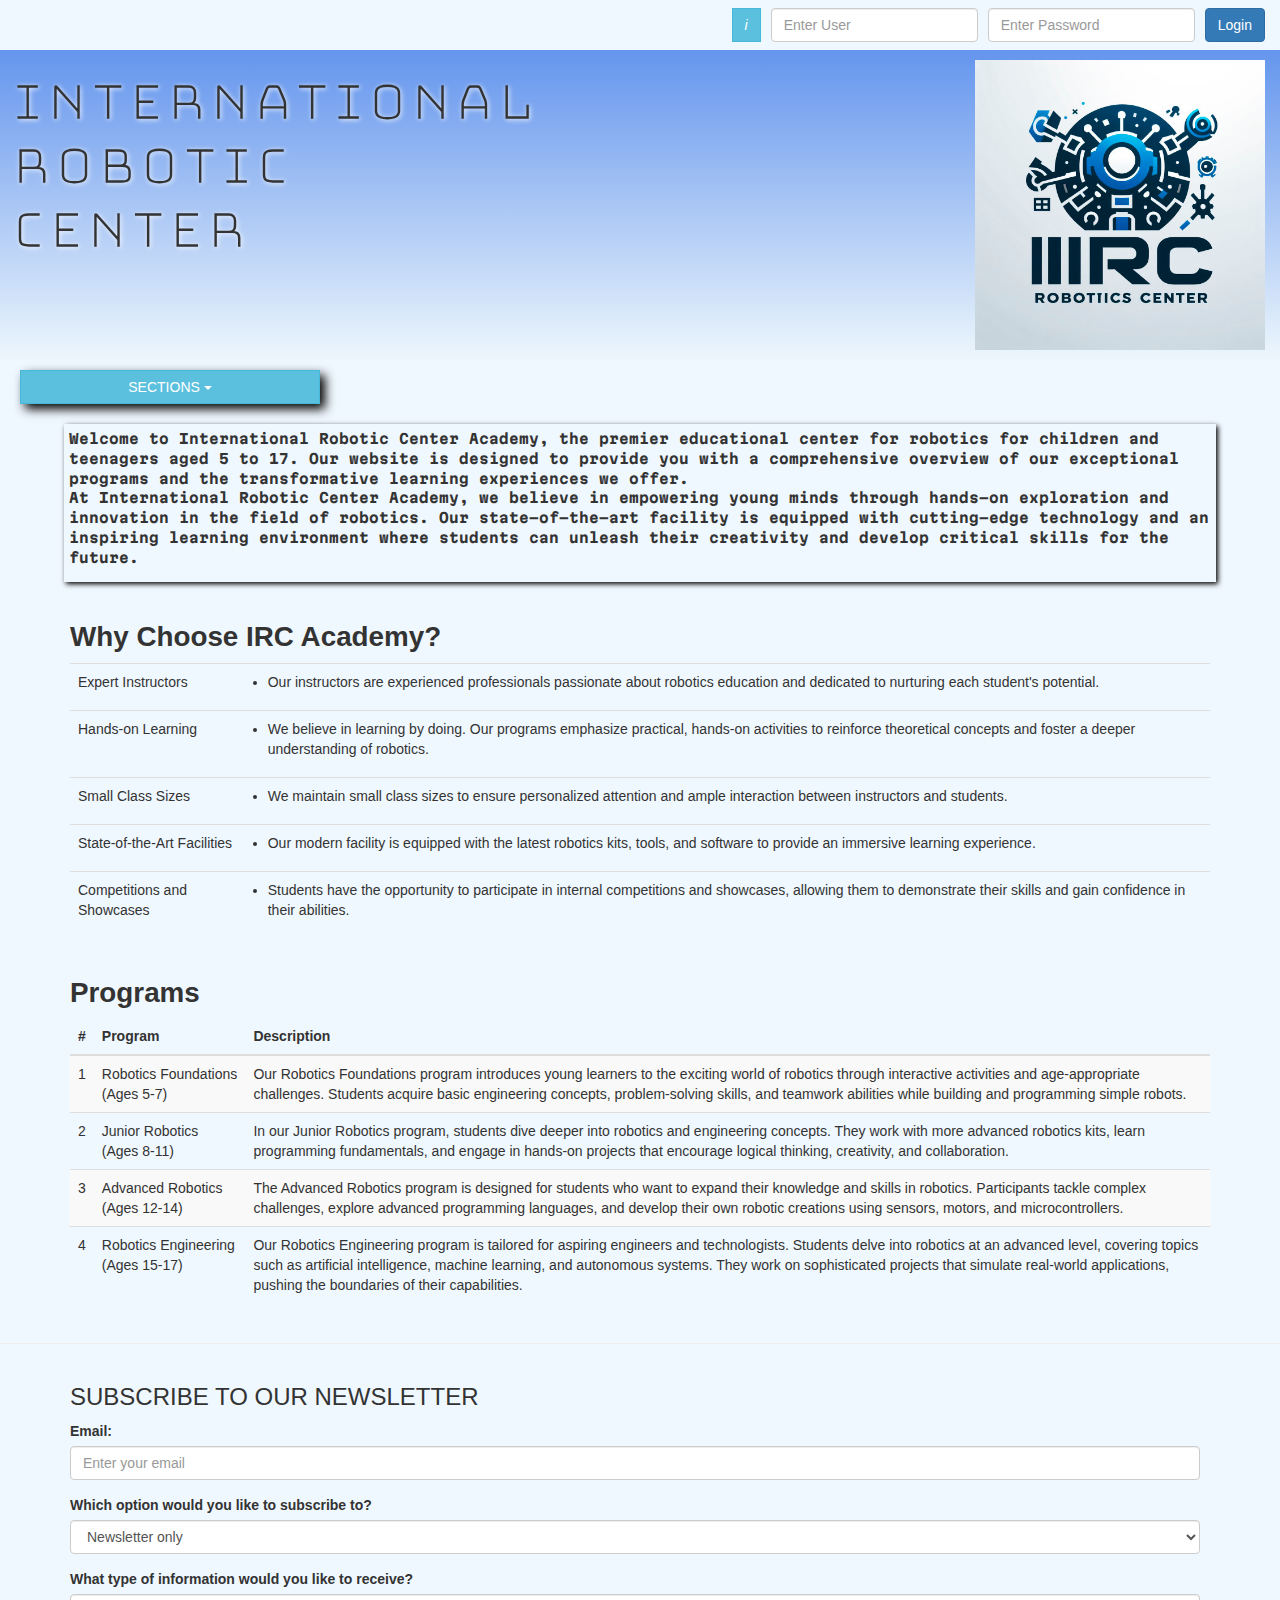
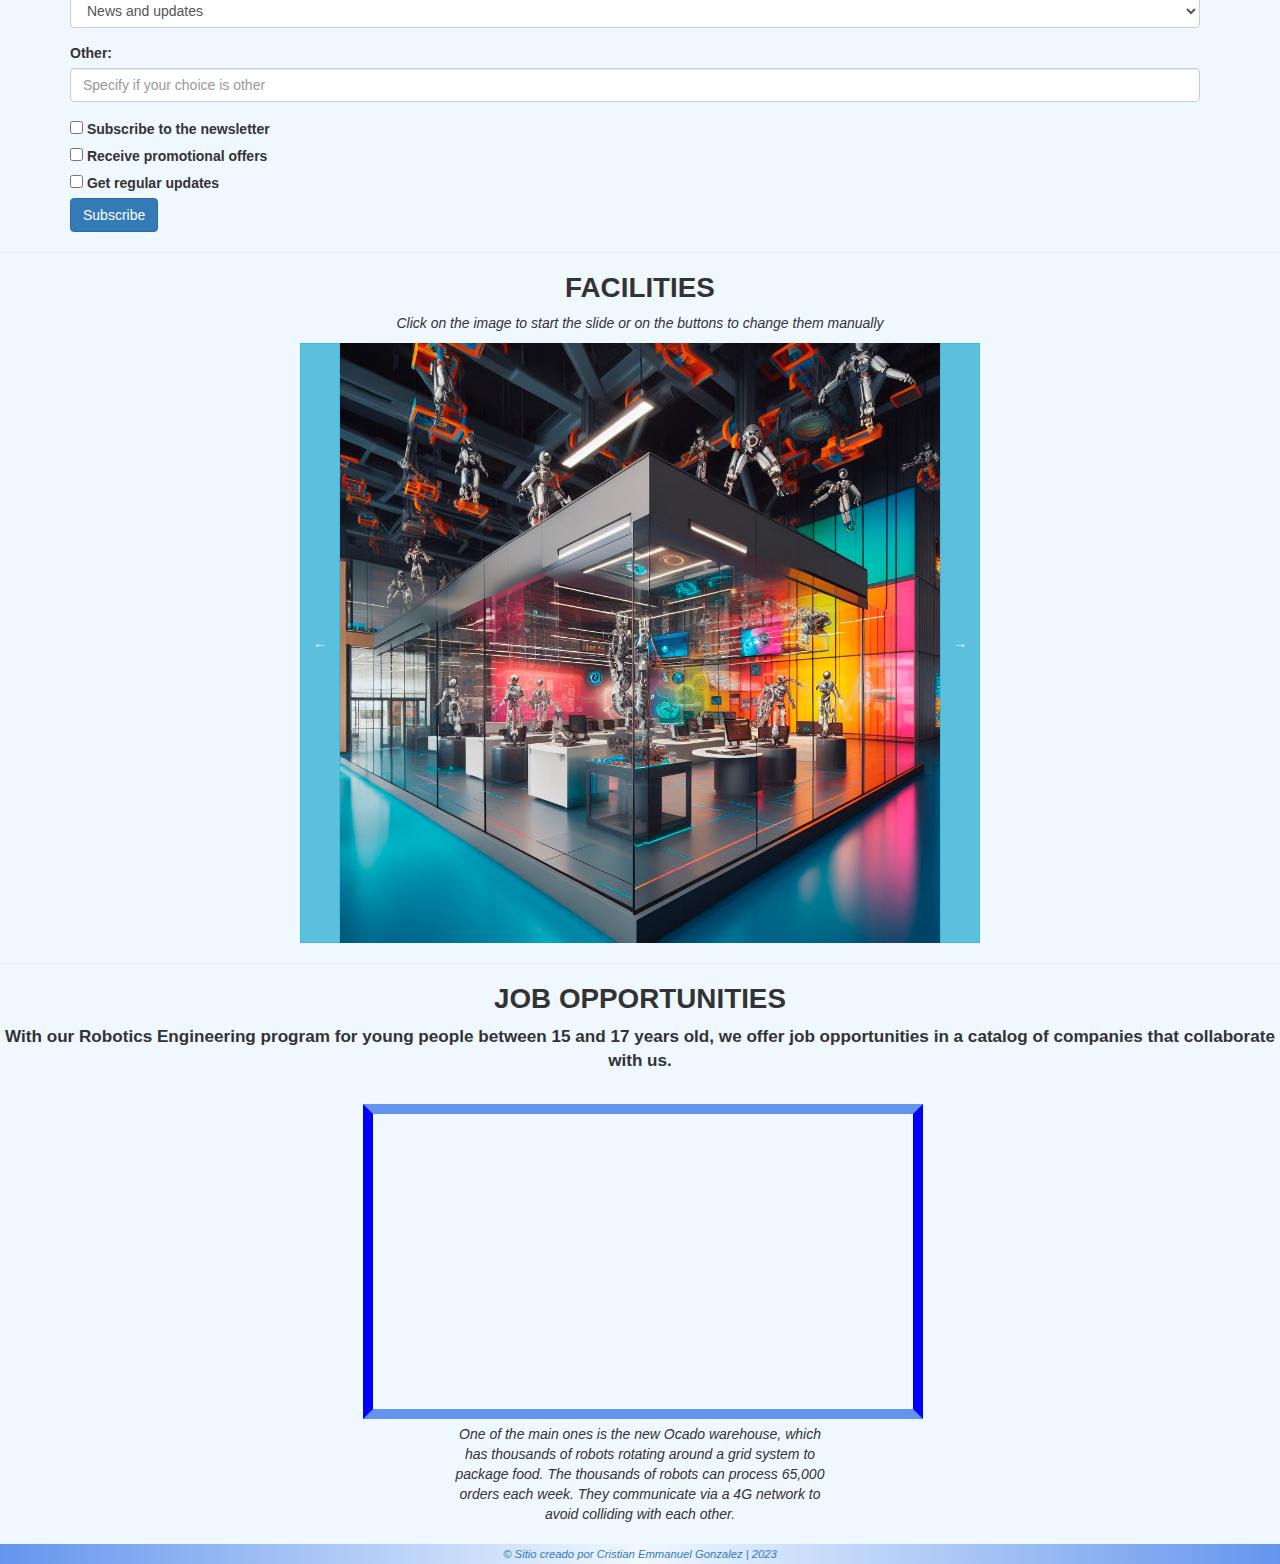
<file: index.html>
<!DOCTYPE html>
<html>

<head>
    <meta charset="utf-8">
    <meta name="viewport" content="width=device-width, initial-scale=1">

    <!-- Latest compiled and minified CSS -->
    <link rel="stylesheet" href="https://maxcdn.bootstrapcdn.com/bootstrap/3.4.1/css/bootstrap.min.css">
    <!-- jQuery library -->
    <script src="https://ajax.googleapis.com/ajax/libs/jquery/3.6.4/jquery.min.js"></script>
    <!-- Latest compiled JavaScript -->
    <script src="https://maxcdn.bootstrapcdn.com/bootstrap/3.4.1/js/bootstrap.min.js"></script>

    <link rel="shortcut icon" href="./media/logo-ico.png">
    <link rel="stylesheet" href="./css/styles.css">
    <title>IRC Academy</title>
</head>

<body>
    <div class="top" id="message">



        <button type="button" class="btn btn-info credenciales" data-toggle="popover"
        data-placement="bottom" title="Login Info:"
        data-content='Student: agustina / Professor: rodrigo. Passwords: 123'>
        <i>i</i>
        </button>

        <form id="formlogin" class="form-inline">
            <div class="form-group">
                <input type="text" placeholder="Enter User" id="usuario" class="form-control">
            </div>
            <div class="form-group">
                <input type="password" placeholder="Enter Password" id="password" class="form-control">
            </div>
            <input type="submit" id="login" value="Login" class="btn btn-primary">
        </form>
    </div>
    <header class="title" id="home">
        <h1>International<br>Robotic<br>Center</h1>
        <img src="./media/logo.png" alt="IRC Logo">
    </header>
    <nav class="menu">
        <div class="dropdown">
            <button id="dLabel" class="btn btn-info" type="button" data-toggle="dropdown" aria-haspopup="true"
                aria-expanded="false">SECTIONS <span class="caret"></span>
            </button>
            <ul class="dropdown-menu" aria-labelledby="dLabel">
                <a href="#why">
                    <li class="btn btn-info">Why choose IRC?</li>
                </a>
                <a href="#programs">
                    <li class="btn btn-info">Programs</li>
                </a>
                <a href="#news">
                    <li class="btn btn-info">Newsletter</li>
                </a>
                <a href="#facilities">
                    <li class="btn btn-info">Facilities</li>
                </a>
                <a href="" onclick="popup('popuplogin.html', '')">
                    <li class="btn btn-info">My Profile</li>
                </a>
            </ul>
        </div>
    </nav>

    <div class="description">

        <p>Welcome to International Robotic Center Academy, the premier educational center for robotics for children and
            teenagers aged 5 to 17. Our website is designed to provide you with a comprehensive overview of our
            exceptional programs and the transformative learning experiences we offer.
            <br>
            At International Robotic Center Academy, we believe in empowering young minds through hands-on exploration
            and innovation in the field of robotics. Our state-of-the-art facility is equipped with cutting-edge
            technology and an inspiring learning environment where students can unleash their creativity and develop
            critical skills for the future.
        </p>

    </div>

    <div class="container">
        <h2 id="why">Why Choose IRC Academy?</h2>
        <table class="table">
            <tr>
                <td>Expert Instructors</td>
                <td>
                    <ul>
                        <li>Our instructors are experienced professionals passionate about robotics education and
                            dedicated to nurturing each student's potential.</li>
                    </ul>
                </td>
            </tr>
            <tr>
                <td>Hands-on Learning</td>
                <td>
                    <ul>
                        <li>We believe in learning by doing. Our programs emphasize practical, hands-on activities to
                            reinforce theoretical concepts and foster a deeper understanding of robotics.</li>
                    </ul>
                </td>
            </tr>
            <tr>
                <td>Small Class Sizes</td>
                <td>
                    <ul>
                        <li>We maintain small class sizes to ensure personalized attention and ample interaction between
                            instructors and students.</li>
                    </ul>
                </td>
            </tr>
            <tr>
                <td>State-of-the-Art Facilities</td>
                <td>
                    <ul>
                        <li>Our modern facility is equipped with the latest robotics kits, tools, and software to
                            provide an immersive learning experience.</li>
                    </ul>
                </td>
            </tr>
            <tr>
                <td>Competitions and Showcases</td>
                <td>
                    <ul>
                        <li>Students have the opportunity to participate in internal competitions and showcases,
                            allowing them to demonstrate their skills and gain confidence in their abilities.</li>
                    </ul>
                </td>
            </tr>
        </table>
    </div>

    <main>
        <article>
            <div class="container">
                <h2 id="programs">Programs</h1>
                    <table class="table table-striped">
                        <thead class="thead-dark">
                            <tr>
                                <th>#</th>
                                <th>Program</th>
                                <th>Description</th>
                            </tr>
                        </thead>
                        <tbody>
                            <tr>
                                <td>1</td>
                                <td>Robotics Foundations (Ages 5-7)</td>
                                <td>Our Robotics Foundations program introduces young learners to the exciting world of
                                    robotics through interactive activities and age-appropriate challenges. Students
                                    acquire basic engineering concepts, problem-solving skills, and teamwork abilities
                                    while building and programming simple robots.</td>
                            </tr>
                            <tr>
                                <td>2</td>
                                <td>Junior Robotics (Ages 8-11)</td>
                                <td>In our Junior Robotics program, students dive deeper into robotics and engineering
                                    concepts. They work with more advanced robotics kits, learn programming
                                    fundamentals, and engage in hands-on projects that encourage logical thinking,
                                    creativity, and collaboration.</td>
                            </tr>
                            <tr>
                                <td>3</td>
                                <td>Advanced Robotics (Ages 12-14)</td>
                                <td>The Advanced Robotics program is designed for students who want to expand their
                                    knowledge and skills in robotics. Participants tackle complex challenges, explore
                                    advanced programming languages, and develop their own robotic creations using
                                    sensors, motors, and microcontrollers.</td>
                            </tr>
                            <tr>
                                <td>4</td>
                                <td>Robotics Engineering (Ages 15-17)</td>
                                <td>Our Robotics Engineering program is tailored for aspiring engineers and
                                    technologists. Students delve into robotics at an advanced level, covering topics
                                    such as artificial intelligence, machine learning, and autonomous systems. They work
                                    on sophisticated projects that simulate real-world applications, pushing the
                                    boundaries of their capabilities.</td>
                            </tr>
                        </tbody>
                    </table>
            </div>
        </article>

    </main>

    <hr>

    <section class="container">
        <h3 id="news">SUBSCRIBE TO OUR NEWSLETTER</h1>
            <form>
                <div class="form-group">
                    <label for="email">Email:</label>
                    <input type="email" class="form-control" id="email" placeholder="Enter your email" required>
                </div>

                <div class="form-group">
                    <label for="subscription">Which option would you like to subscribe to?</label>
                    <select class="form-control" id="subscription">
                        <option value="newsletter">Newsletter only</option>
                        <option value="promotions">Promotions only</option>
                        <option value="newsletter-promotions">Newsletter and Promotions</option>
                        <option value="none">None</option>
                    </select>
                </div>

                <div class="form-group">
                    <label for="information">What type of information would you like to receive?</label>
                    <select class="form-control" id="information">
                        <option value="news-updates">News and updates</option>
                        <option value="promotions-discounts">Promotions and discounts</option>
                        <option value="industry-insights">Industry insights</option>
                        <option value="other">Other (please specify)</option>
                    </select>
                </div>

                <div class="form-group">
                    <label for="specify">Other:</label>
                    <input type="text" class="form-control" id="specify" placeholder="Specify if your choice is other">
                </div>

                <div class="form-check">
                    <input class="form-check-input" type="checkbox" id="checkbox1" required>
                    <label class="form-check-label" for="checkbox1">
                        Subscribe to the newsletter
                    </label>
                </div>

                <div class="form-check">
                    <input class="form-check-input" type="checkbox" id="checkbox2">
                    <label class="form-check-label" for="checkbox2">
                        Receive promotional offers
                    </label>
                </div>

                <div class="form-check">
                    <input class="form-check-input" type="checkbox" id="checkbox3">
                    <label class="form-check-label" for="checkbox3">
                        Get regular updates
                    </label>
                </div>

                <button type="submit" class="btn btn-primary">Subscribe</button>
            </form>
    </section>

    <hr>
    <section>
        <div class="sub-section">
            <h2 id="facilities">FACILITIES</h2>
            <p><i>Click on the image to start the slide or on the buttons to change them manually</i></p>
        </div>
        <div id="galery" class="galery">
            <input type="button" class="btn btn-info" value="←" onclick="galeria(-1)">
            <img src="./media/foto1.png" class="diapositiva" title="Click en la imagen para comenzar diapositiva"
                width="600" height="600" id="imagen" value="diapositiva" onclick="auto()">
            <input type="button" class="btn btn-info" value="→" align="top" onclick="galeria(1)">
            <br><br>
        </div>
    </section>

    <hr>
    <aside class="sub-section">
        <h2>JOB OPPORTUNITIES</h2>
        <p style="font-size: calc(12px + 0.4vw);"><strong>With our Robotics Engineering program for young people between 15 and 17 years old, we offer job
            opportunities in a catalog of companies that collaborate with us.</strong></p>
        
        <iframe class="video-yt" width="560" height="315"
            src="https://www.youtube.com/embed/4DKrcpa8Z_E?si=G072zxhBVKP6AZPD" title="YouTube video player"
            frameborder="0"
            allow="accelerometer; clipboard-write; encrypted-media; gyroscope; picture-in-picture; web-share"
            allowfullscreen></iframe>

        <p style="width: 30%; min-width: 250px; margin: auto;"><i> One of the main ones is the new Ocado warehouse, which has thousands of robots rotating
            around a grid system to package food. The thousands of robots can process 65,000 orders each week. They
            communicate via a 4G network to avoid colliding with each other.</i></p>
    </aside>

    <footer>
        <a href="https://www.instagram.com/cris_lovefit/" target="_blank">© Sitio creado por Cristian Emmanuel Gonzalez
            | 2023</a>
    </footer>
</body>

<script>
    $(function () {
      $('[data-toggle="popover"]').popover();
    });
  </script>
<script src="./js/form.js"></script>
<script src="./js/galery.js"></script>
<script src="./js/popup-login.js"></script>

</html>
</file>
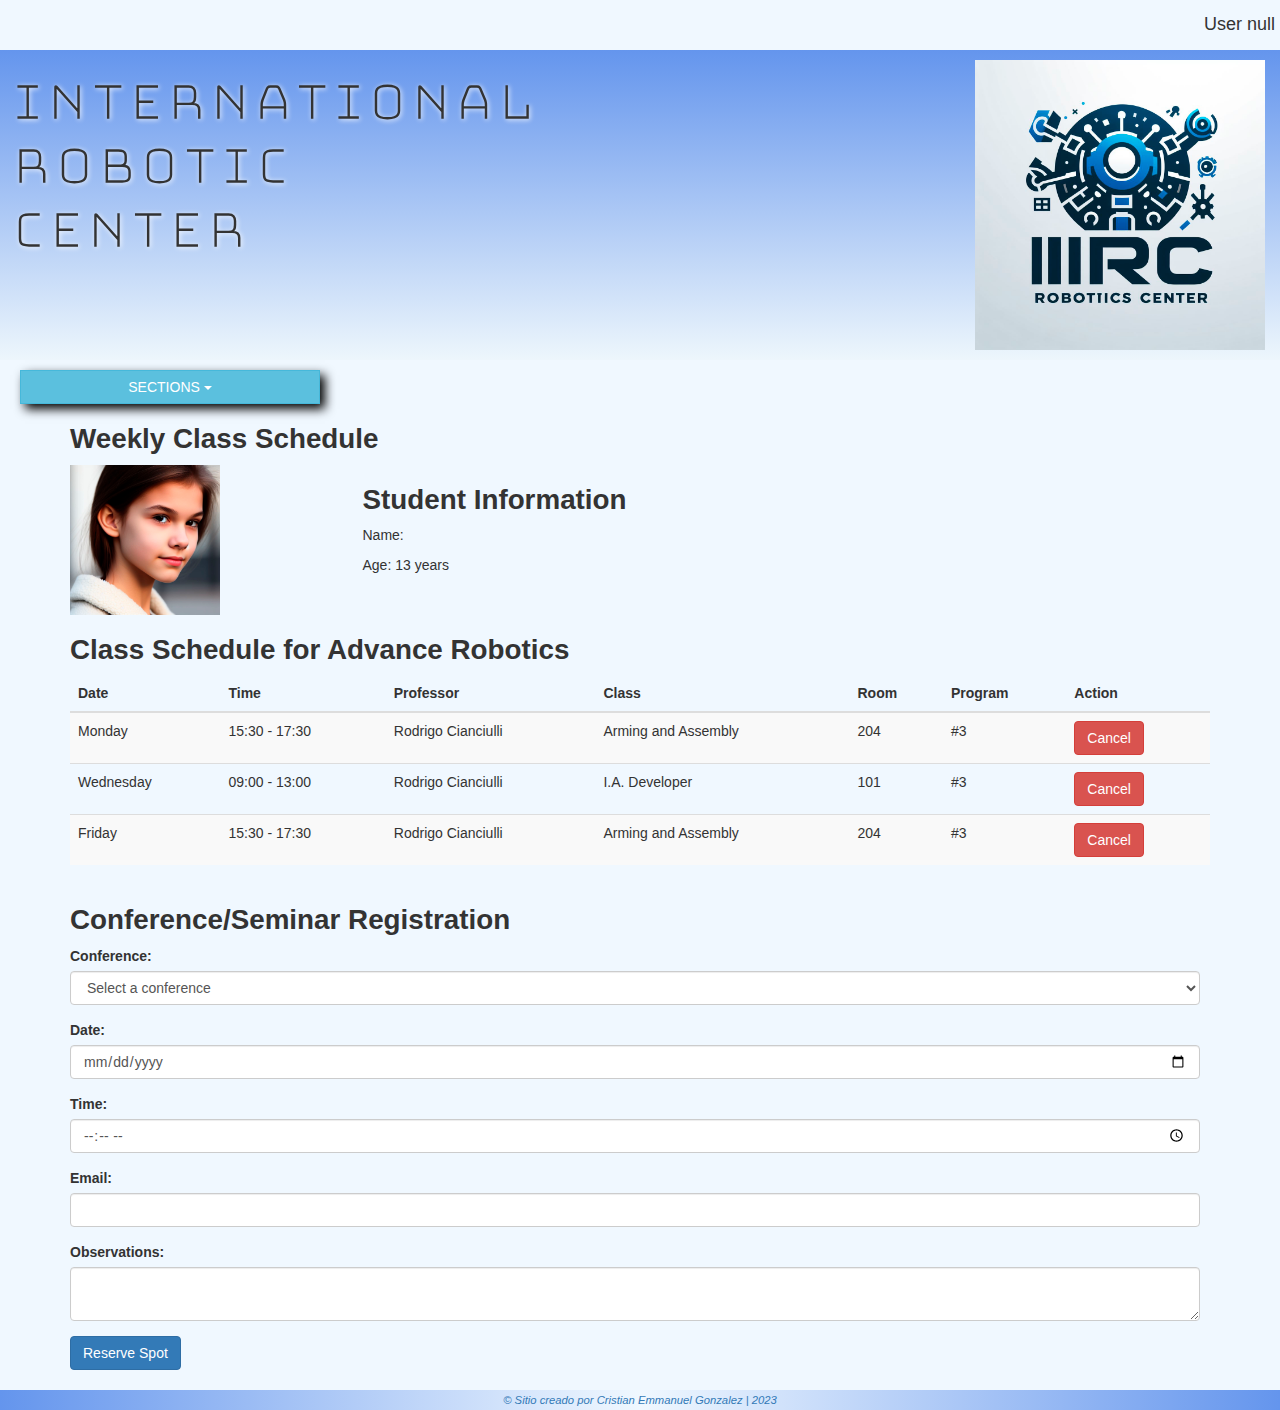
<file: alumno.html>
<!DOCTYPE html>
<html>

<head>
    <meta charset="utf-8">
    <meta name="viewport" content="width=device-width, initial-scale=1">

    <!-- Latest compiled and minified CSS -->
    <link rel="stylesheet" href="https://maxcdn.bootstrapcdn.com/bootstrap/3.4.1/css/bootstrap.min.css">
    <!-- jQuery library -->
    <script src="https://ajax.googleapis.com/ajax/libs/jquery/3.6.4/jquery.min.js"></script>
    <!-- Latest compiled JavaScript -->
    <script src="https://maxcdn.bootstrapcdn.com/bootstrap/3.4.1/js/bootstrap.min.js"></script>

    <link rel="stylesheet" href="./css/styles.css">
    <title>IRC Academy - My Profile</title>
</head>

<script src="./js/login.js"></script>

    <body>
        <div class="top">
            <h4 id="bienvenida" class="welcome-user"></h4>
        </div>
        <header class="title" id="home">
            <h1>International<br>Robotic<br>Center</h1>
            <img src="./media/logo.png" alt="IRC Logo">
        </header>

        <nav class="menu">
            <div class="dropdown">
                <button id="dLabel" class="btn btn-info" type="button" data-toggle="dropdown" aria-haspopup="true"
                    aria-expanded="false">SECTIONS <span class="caret"></span>
                </button>
                <ul class="dropdown-menu" aria-labelledby="dLabel">
                    <a href="index.html">
                        <li class="btn btn-info">Home</li>
                    </a>
                    <a href="#myclass">
                        <li class="btn btn-info">My Class</li>
                    </a>
                    <a href="#registrations">
                        <li class="btn btn-info">Registrations</li>
                    </a>
                    <a href="index.html#why">
                        <li class="btn btn-info">Why choose IRC?</li>
                    </a>
                    <a href="index.html#programs">
                        <li class="btn btn-info">Programs</li>
                    </a>
                    <a href="index.html#news">
                        <li class="btn btn-info">Newsletter</li>
                    </a>
                    <a href="index.html#facilities">
                        <li class="btn btn-info">Facilities</li>
                    </a>
                </ul>
            </div>
        </nav>

        <section class="container" id="myclass">
            <h2>Weekly Class Schedule</h2>
            <div class="row">
                <div class="col-md-3">
                    <img src="./media/fotoPerfilAgustina.png" alt="Profile Picture" style="width: 150px;">
                </div>
                <div class="col-md-9">
                    <h2>Student Information</h2>
                    <p>Name: <span id="legajo"></span></p>
                    <p>Age: 13 years</p>
                </div>
            </div>
            <h2>Class Schedule for Advance Robotics</h2>
            <div class="table-responsive">
                <table class="table table-striped">
                    <thead class="thead-dark">
                        <tr>
                            <th>Date</th>
                            <th>Time</th>
                            <th>Professor</th>
                            <th>Class</th>
                            <th>Room</th>
                            <th>Program</th>
                            <th>Action</th>
                        </tr>
                    </thead>
                    <tbody>
                        <tr>
                            <td>Monday</td>
                            <td>15:30 - 17:30</td>
                            <td>Rodrigo Cianciulli</td>
                            <td>Arming and Assembly</td>
                            <td>204</td>
                            <td>#3</td>
                            <td><button class="btn btn-danger cancel-btn">Cancel</button></td>
                        </tr>
                        <tr>
                            <td>Wednesday</td>
                            <td>09:00 - 13:00</td>
                            <td>Rodrigo Cianciulli</td>
                            <td>I.A. Developer</td>
                            <td>101</td>
                            <td>#3</td>
                            <td><button class="btn btn-danger cancel-btn">Cancel</button></td>
                        </tr>
                        <tr>
                            <td>Friday</td>
                            <td>15:30 - 17:30</td>
                            <td>Rodrigo Cianciulli</td>
                            <td>Arming and Assembly</td>
                            <td>204</td>
                            <td>#3</td>
                            <td><button class="btn btn-danger cancel-btn">Cancel</button></td>
                        </tr>
                    </tbody>
                </table>
            </div>

            <!-- Script que reemplaza el contenido de la celda con el boton CANCEL, y lo restaura con otro boton-->
            <script src="./js/class-cancel.js"></script>
            <!--................................................................................................-->
        </section>
        <section class="container" id="registrations">
            <h2>Conference/Seminar Registration</h2>
            <form id="registrationForm">
              <div class="form-group">
                <label for="charla">Conference:</label>
                <select class="form-control" id="charla" required>
                  <option value="">Select a conference</option>
                  <option value="Conference 1">RoboTech: Exploring the Future of Robotics</option>
                  <option value="Conference 2">TechBot Conference: Unlocking the Secrets of Robotics</option>
                  <option value="Conference 3">Robotics Revolution: Empowering Teens with Technology</option>
                </select>
              </div>
              <div class="form-group">
                <label for="fecha">Date:</label>
                <input type="date" class="form-control" id="fecha" required>
              </div>
              <div class="form-group">
                <label for="hora">Time:</label>
                <input type="time" class="form-control" id="hora" min="08:00" max="20:00" required>
              </div>
              <div class="form-group">
                <label for="email">Email:</label>
                <input type="email" class="form-control" id="email" required>
              </div>
              <div class="form-group">
                <label for="observaciones">Observations:</label>
                <textarea class="form-control" id="observaciones"></textarea>
              </div>
              <button type="submit" class="btn btn-primary">Reserve Spot</button>
            </form>
            <div id="message"></div>
        </section>

        <footer>
            <a href="https://www.instagram.com/cris_lovefit/" target="_blank">© Sitio creado por Cristian Emmanuel Gonzalez
                | 2023</a>
        </footer>
    </body>

    <!-- Script que limita la fecha de selección entre la fecha actual y el último día del año en curso -->
    <script>
        var fechaInput = document.getElementById('fecha');
        var fechaActual = new Date().toISOString().split('T')[0];
        var fechaMaxima = (new Date().getFullYear()) + '-12-31';
        fechaInput.setAttribute('min', fechaActual);
        fechaInput.setAttribute('max', fechaMaxima);
    </script>
    <!--................................................................................................-->

    <script src="./js/valide.js"></script>

</html>
</file>
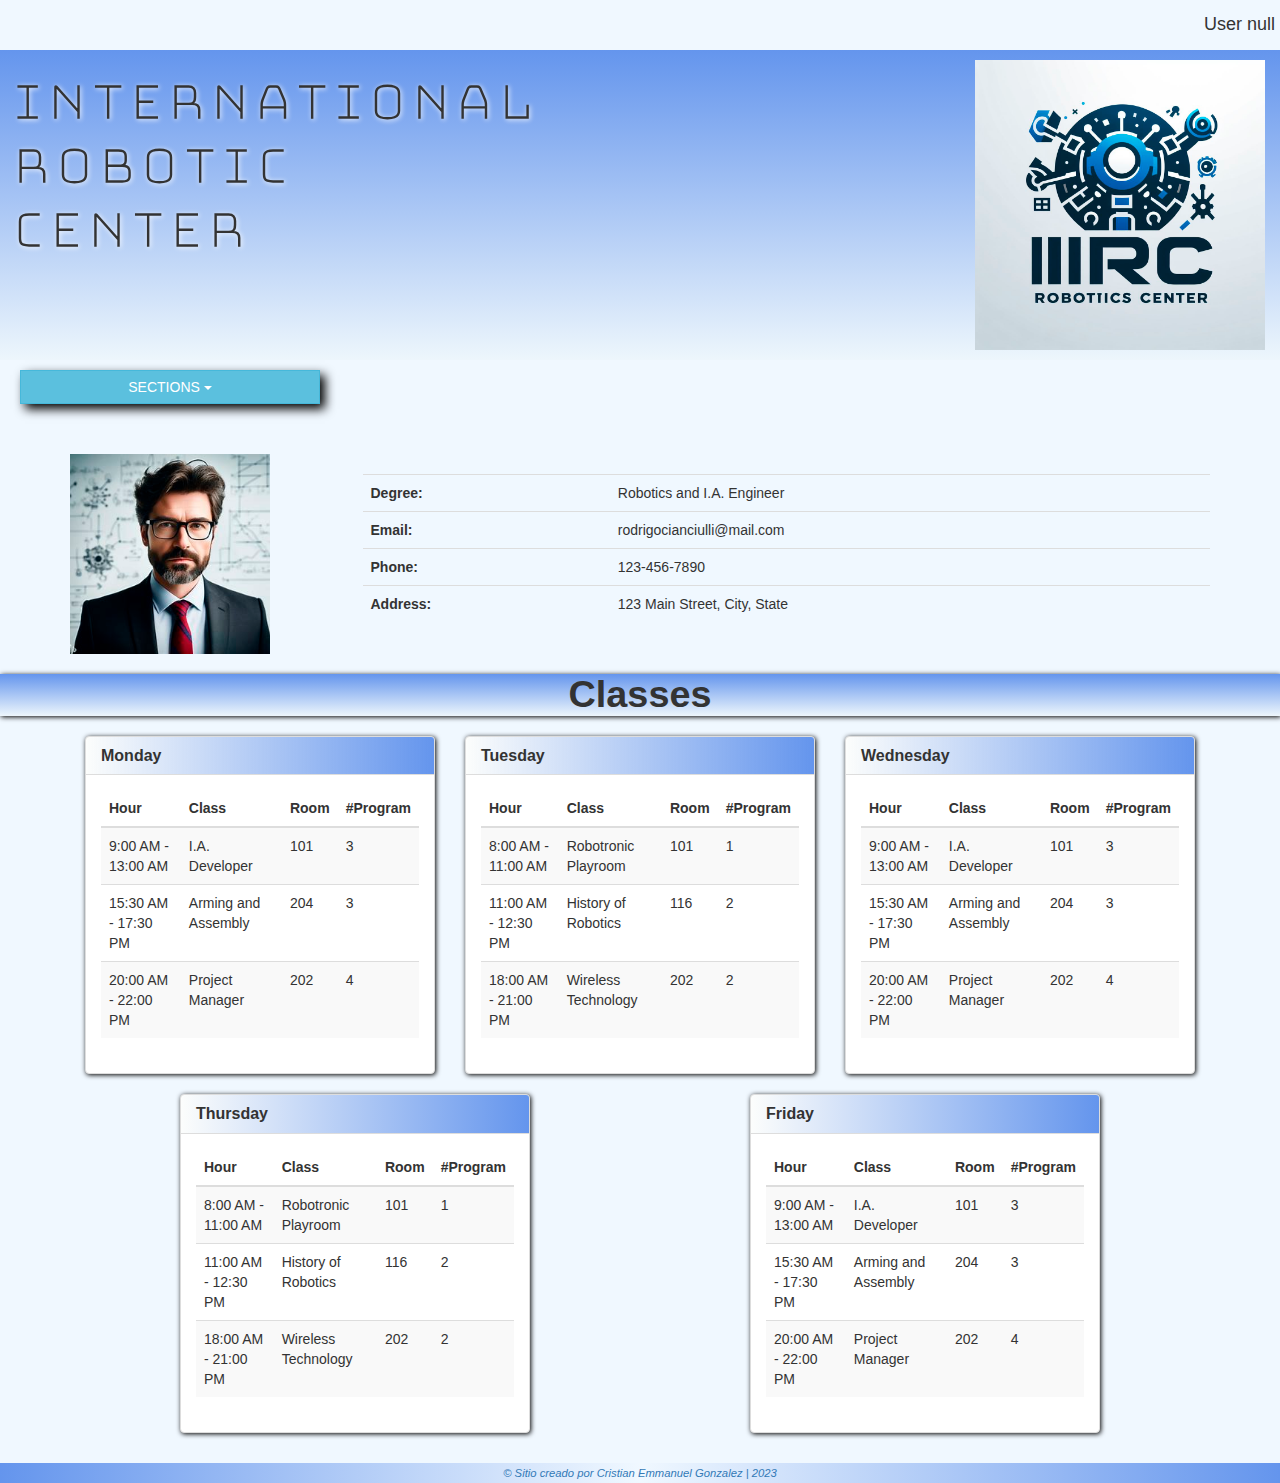
<file: docente.html>
<!DOCTYPE html>
<html>

<head>
    <meta charset="utf-8">
    <meta name="viewport" content="width=device-width, initial-scale=1">

    <!-- Latest compiled and minified CSS -->
    <link rel="stylesheet" href="https://maxcdn.bootstrapcdn.com/bootstrap/3.4.1/css/bootstrap.min.css">
    <!-- jQuery library -->
    <script src="https://ajax.googleapis.com/ajax/libs/jquery/3.6.4/jquery.min.js"></script>
    <!-- Latest compiled JavaScript -->
    <script src="https://maxcdn.bootstrapcdn.com/bootstrap/3.4.1/js/bootstrap.min.js"></script>

    <link rel="stylesheet" href="./css/styles.css">
    <title>IRC Academy - My Profile</title>
</head>

<script src="./js/login.js"></script>

    <body>
        <div class="top">
            <h4 id="bienvenida" class="welcome-user"></h4>
        </div>
        <header class="title" id="home">
            <h1>International<br>Robotic<br>Center</h1>
            <img src="./media/logo.png" alt="IRC Logo">
        </header>

        <nav class="menu">
            <div class="dropdown">
                <button id="dLabel" class="btn btn-info" type="button" data-toggle="dropdown" aria-haspopup="true"
                    aria-expanded="false">SECTIONS <span class="caret"></span>
                </button>
                <ul class="dropdown-menu" aria-labelledby="dLabel">
                    <a href="index.html">
                        <li class="btn btn-info">Home</li>
                    </a>
                    <a href="#classes" id="index-button">
                        <li class="btn btn-info">Classes</li>
                    </a>
                    <a href="index.html#why">
                        <li class="btn btn-info">Why choose IRC?</li>
                    </a>
                    <a href="index.html#programs">
                        <li class="btn btn-info">Programs</li>
                    </a>
                    <a href="index.html#news">
                        <li class="btn btn-info">Newsletter</li>
                    </a>
                    <a href="index.html#facilities">
                        <li class="btn btn-info">Facilities</li>
                    </a>
                </ul>
            </div>
        </nav>

        <div class="container" id="info-professor">
            <div class="row">
                <div class="col-md-3">
                    <img src="./media/fotoPerfilRodrigo.png" id="img-profesor" alt="Teacher Profile" style="width: 200px;">
                </div>
                <div class="col-md-9">
                    <h2 id="legajo"></h2>
                    <table class="table">
                        <tbody>
                            <tr>
                                <td><strong>Degree:</strong></td>
                                <td>Robotics and I.A. Engineer</td>
                            </tr>
                            <tr>
                                <td><strong>Email:</strong></td>
                                <td>rodrigocianciulli@mail.com</td>
                            </tr>
                            <tr>
                                <td><strong>Phone:</strong></td>
                                <td>123-456-7890</td>
                            </tr>
                            <tr>
                                <td><strong>Address:</strong></td>
                                <td>123 Main Street, City, State</td>
                            </tr>
                        </tbody>
                    </table>
                </div>
            </div>
        </div>

        <h2 id="classes">Classes</h2>
        <section class="semana container">
            <div class="panel panel-default mt-5">
                <div class="panel-heading">
                    <h2 class="panel-title">Monday</h2>
                </div>
                <div class="panel-body">
                    <table class="table table-striped">
                        <thead>
                            <tr>
                                <th>Hour</th>
                                <th>Class</th>
                                <th>Room</th>
                                <th>#Program</th>
                            </tr>
                        </thead>
                        <tbody>
                            <tr>
                                <td>9:00 AM - 13:00 AM</td>
                                <td>I.A. Developer</td>
                                <td>101</td>
                                <td>3</td>
                            </tr>
                            <tr>
                                <td>15:30 AM - 17:30 PM</td>
                                <td>Arming and Assembly</td>
                                <td>204</td>
                                <td>3</td>
                            </tr>
                            <tr>
                                <td>20:00 AM - 22:00 PM</td>
                                <td>Project Manager</td>
                                <td>202</td>
                                <td>4</td>
                            </tr>
                        </tbody>
                    </table>
                </div>
            </div>

            <div class="panel panel-default mt-5">
                <div class="panel-heading">
                    <h2 class="panel-title">Tuesday</h2>
                </div>
                <div class="panel-body">
                    <table class="table table-striped">
                        <thead>
                            <tr>
                                <th>Hour</th>
                                <th>Class</th>
                                <th>Room</th>
                                <th>#Program</th>
                            </tr>
                        </thead>
                        <tbody>
                            <tr>
                                <td>8:00 AM - 11:00 AM</td>
                                <td>Robotronic Playroom</td>
                                <td>101</td>
                                <td>1</td>
                            </tr>
                            <tr>
                                <td>11:00 AM - 12:30 PM</td>
                                <td>History of Robotics</td>
                                <td>116</td>
                                <td>2</td>
                            </tr>
                            <tr>
                                <td>18:00 AM - 21:00 PM</td>
                                <td>Wireless Technology</td>
                                <td>202</td>
                                <td>2</td>
                            </tr>
                        </tbody>
                    </table>
                </div>
            </div>

            <div class="panel panel-default mt-5">
                <div class="panel-heading">
                    <h2 class="panel-title">Wednesday</h2>
                </div>
                <div class="panel-body">
                    <table class="table table-striped">
                        <thead>
                            <tr>
                                <th>Hour</th>
                                <th>Class</th>
                                <th>Room</th>
                                <th>#Program</th>
                            </tr>
                        </thead>
                        <tbody>
                            <tr>
                                <td>9:00 AM - 13:00 AM</td>
                                <td>I.A. Developer</td>
                                <td>101</td>
                                <td>3</td>
                            </tr>
                            <tr>
                                <td>15:30 AM - 17:30 PM</td>
                                <td>Arming and Assembly</td>
                                <td>204</td>
                                <td>3</td>
                            </tr>
                            <tr>
                                <td>20:00 AM - 22:00 PM</td>
                                <td>Project Manager</td>
                                <td>202</td>
                                <td>4</td>
                            </tr>
                        </tbody>
                    </table>
                </div>
            </div>

            <div class="panel panel-default mt-5">
                <div class="panel-heading">
                    <h2 class="panel-title">Thursday</h2>
                </div>
                <div class="panel-body">
                    <table class="table table-striped">
                        <thead>
                            <tr>
                                <th>Hour</th>
                                <th>Class</th>
                                <th>Room</th>
                                <th>#Program</th>
                            </tr>
                        </thead>
                        <tbody>
                            <tr>
                                <td>8:00 AM - 11:00 AM</td>
                                <td>Robotronic Playroom</td>
                                <td>101</td>
                                <td>1</td>
                            </tr>
                            <tr>
                                <td>11:00 AM - 12:30 PM</td>
                                <td>History of Robotics</td>
                                <td>116</td>
                                <td>2</td>
                            </tr>
                            <tr>
                                <td>18:00 AM - 21:00 PM</td>
                                <td>Wireless Technology</td>
                                <td>202</td>
                                <td>2</td>
                            </tr>
                        </tbody>
                    </table>
                </div>
            </div>

            <div class="panel panel-default mt-5">
                <div class="panel-heading">
                    <h2 class="panel-title">Friday</h2>
                </div>
                <div class="panel-body">
                    <table class="table table-striped">
                        <thead>
                            <tr>
                                <th>Hour</th>
                                <th>Class</th>
                                <th>Room</th>
                                <th>#Program</th>
                            </tr>
                        </thead>
                        <tbody>
                            <tr>
                                <td>9:00 AM - 13:00 AM</td>
                                <td>I.A. Developer</td>
                                <td>101</td>
                                <td>3</td>
                            </tr>
                            <tr>
                                <td>15:30 AM - 17:30 PM</td>
                                <td>Arming and Assembly</td>
                                <td>204</td>
                                <td>3</td>
                            </tr>
                            <tr>
                                <td>20:00 AM - 22:00 PM</td>
                                <td>Project Manager</td>
                                <td>202</td>
                                <td>4</td>
                            </tr>
                        </tbody>
                    </table>
                </div>
            </div>
        </section>

        <footer>
            <a href="https://www.instagram.com/cris_lovefit/" target="_blank">© Sitio creado por Cristian Emmanuel Gonzalez
                | 2023</a>
        </footer>
    </body>

    <script src="./js/valide.js"></script>

</html>
</file>
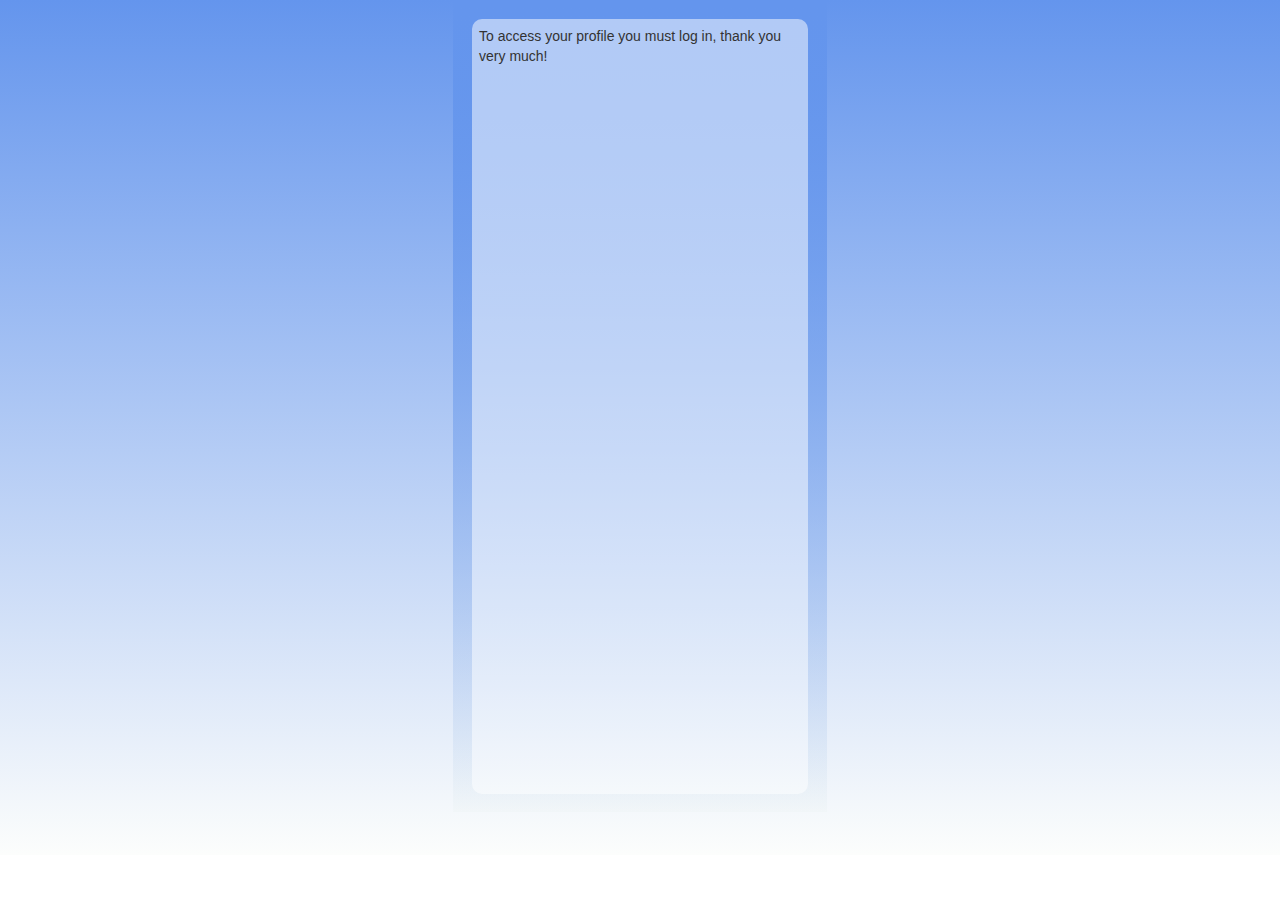
<file: popuplogin.html>
<!DOCTYPE html>
<html  class="popuplogin">

<head>

    <meta charset="utf-8">
    <meta name="viewport" content="width=device-width, initial-scale=1">

    <!-- Latest compiled and minified CSS -->
    <link rel="stylesheet" href="https://maxcdn.bootstrapcdn.com/bootstrap/3.4.1/css/bootstrap.min.css">
    <!-- jQuery library -->
    <script src="https://ajax.googleapis.com/ajax/libs/jquery/3.6.4/jquery.min.js"></script>
    <!-- Latest compiled JavaScript -->
    <script src="https://maxcdn.bootstrapcdn.com/bootstrap/3.4.1/js/bootstrap.min.js"></script>

    <link rel="stylesheet" href="./css/styles.css">
</head>

<body class="popuplogin">
    <p >To access your profile you must log in, thank you very much!</p>
</body>

</html>
</file>
<file: css/styles.css>
@import url('https://fonts.googleapis.com/css2?family=Bungee+Hairline&display=swap');
@import url('https://fonts.googleapis.com/css2?family=Martian+Mono:wght@100&display=swap');

*{
    margin: 0;
    padding: 0;
}
html{
    scroll-behavior: smooth;
}
body{
    background-color: aliceblue;
}

.top{
    display: flex;
    padding: 5px;
    justify-content: right;
    height: 50px;
    align-items: center;
}

.credenciales{
    margin: 5px 10px;
    transition: transform 0.3s;
}
    .credenciales:hover {
        transform: scale(1.2);
    }

input[type=submit]{
    height: 80%;
}

header{
    display: flex;
    flex-direction: row;
    flex-wrap: wrap;
    justify-content: space-between;
    align-items: start;
    padding: 0px 10px;
    width: 100%;
    height: max-content;
    background: linear-gradient(to bottom, cornflowerblue, rgba(0, 100, 0, 0.01));
    margin-bottom: 10px;
}
header h1{
    font-family: "Bungee Hairline", cursive;
    font-weight: bolder;
    font-size: calc(20px + 3vw);
    text-shadow: 1px 1px 5px white;
}

header img{
    width: 300px;
    min-width: 250px;
    object-fit: cover;
    padding: 10px 5px;
}

.dropdown-menu{
    width: 10vw;
    min-width: 300px;
    margin-left: 20px;
    padding: 0px 0px;
}
#dLabel{
    width: 10vw;
    min-width: 300px;
    margin-left: 20px;
    margin-right: auto;
    border-radius: 0px;
    box-shadow: 5px 5px 10px black;
}

.dropdown-menu li{
    width: 100%;
    min-width: 300px;
    border-radius: 0px;
}

.description{
    font-family: "Martian Mono", sans-serif;
    font-weight: bold;
    width: 90vw;
    padding: 5px;
    margin: 20px auto;
    font-size: calc(10px + 0.3vw);
    box-shadow: 2px 2px 5px black;
}

h2{
    font-size: calc(15px + 1vw);
    font-weight: bold;
    margin-top: 20px;
}

.form-inline{
    display: flex;
    flex-direction: row;
    margin-right: 10px;
}
.form-group{
    margin-right: 10px;
}

.sub-section{
    text-align: center;
}

.galery{
    display: flex;
    flex-flow: row;
    justify-content: center;
    width: 90vw;
    margin: auto;
}
.galery img{
    max-width: 90%;
    object-fit: cover;
}
.btn-info{
    border-radius: 0px;
}

.video-yt{
    border-top: 10px solid cornflowerblue;
    border-bottom: 10px solid cornflowerblue;
    border-left: 10px solid blue;
    border-right: 10px solid blue;
    margin: 20px auto auto 5px;
    max-width: 95%;
}

.semana{
    display: flex;
    flex-direction: row;
    flex-wrap: wrap;
    justify-content: space-between;
}
.panel{
    margin: 10px auto;
    width: 350px;
    max-width: 100%;
    box-shadow: 1px 1px 5px black;
}

.panel-default>.panel-heading{
    background: linear-gradient(to left, cornflowerblue, rgba(0, 100, 0, 0.01));
}

#info-professor{
    margin-top: 50px;
}

#classes{
    font-size: calc(25px + 1vw);
    text-align: center;
    background: linear-gradient(to bottom, cornflowerblue, rgba(0, 100, 0, 0.01));
    box-shadow: 1px 1px 5px black;
}


/* media queries ------------------------------------------------------------ */

@media only screen and (max-width:767px){
    .form-inline{
        margin: auto;
    }

    header{
        flex-direction: column;
        align-items: center;
    }
    h1{
        text-align: center;
        font-size: 80vw;
    }
    header img{
        width: 250px;
        min-width: 250px;
        object-fit: cover;
        padding: 10px 5px;
    }
    #dLabel{
        width: 250px;
        max-width: 100%;
        min-width: 200px;
        margin: 0px;
    }
    nav{
        display: flex;
        justify-content: center;
    }
    .dropdown-menu{
        margin: auto;
        width: 250px;
        min-width: 250px;
    }
    .dropdown-menu li{
        width: 250px;
        min-width: 250px;
    }
    .description{
        text-align: center;
    }

    .table-responsive {
        width: 100%;
        overflow-x: auto;
        -webkit-overflow-scrolling: touch;
        -ms-overflow-style: -ms-autohiding-scrollbar;
        border: 1px solid #ddd;
    }

}

/* valide.js ------------------------------------------------------------ */

.error {
    color: red;
    font-style: italic;
  }
.success{
    color: green;
    font-style: italic;
}

.popuplogin{
    display: flex;
    justify-content: center;
    background: linear-gradient(to bottom, cornflowerblue, rgba(0, 100, 0, 0.01));
    background-repeat: no-repeat;
    height: 95%;
    vertical-align: middle;
    list-style: square;
}
.popuplogin p{
    background-color: rgba(255, 255, 255, 0.5);
    padding: 2%;
    margin: 5%;
    border-radius: 10px;
}

.popuplogin ul{
    list-style: inside;
    width: 90vw;
}

/*--FOOTER --------------------------------------------------------------*/

footer{
    text-align: center;
    background: linear-gradient(to right, cornflowerblue, aliceblue, cornflowerblue);
    padding: 2px;
    margin-top: 20px;
    font-style: italic;
    font-size: calc(10px + 0.1vw);
}
</file>
